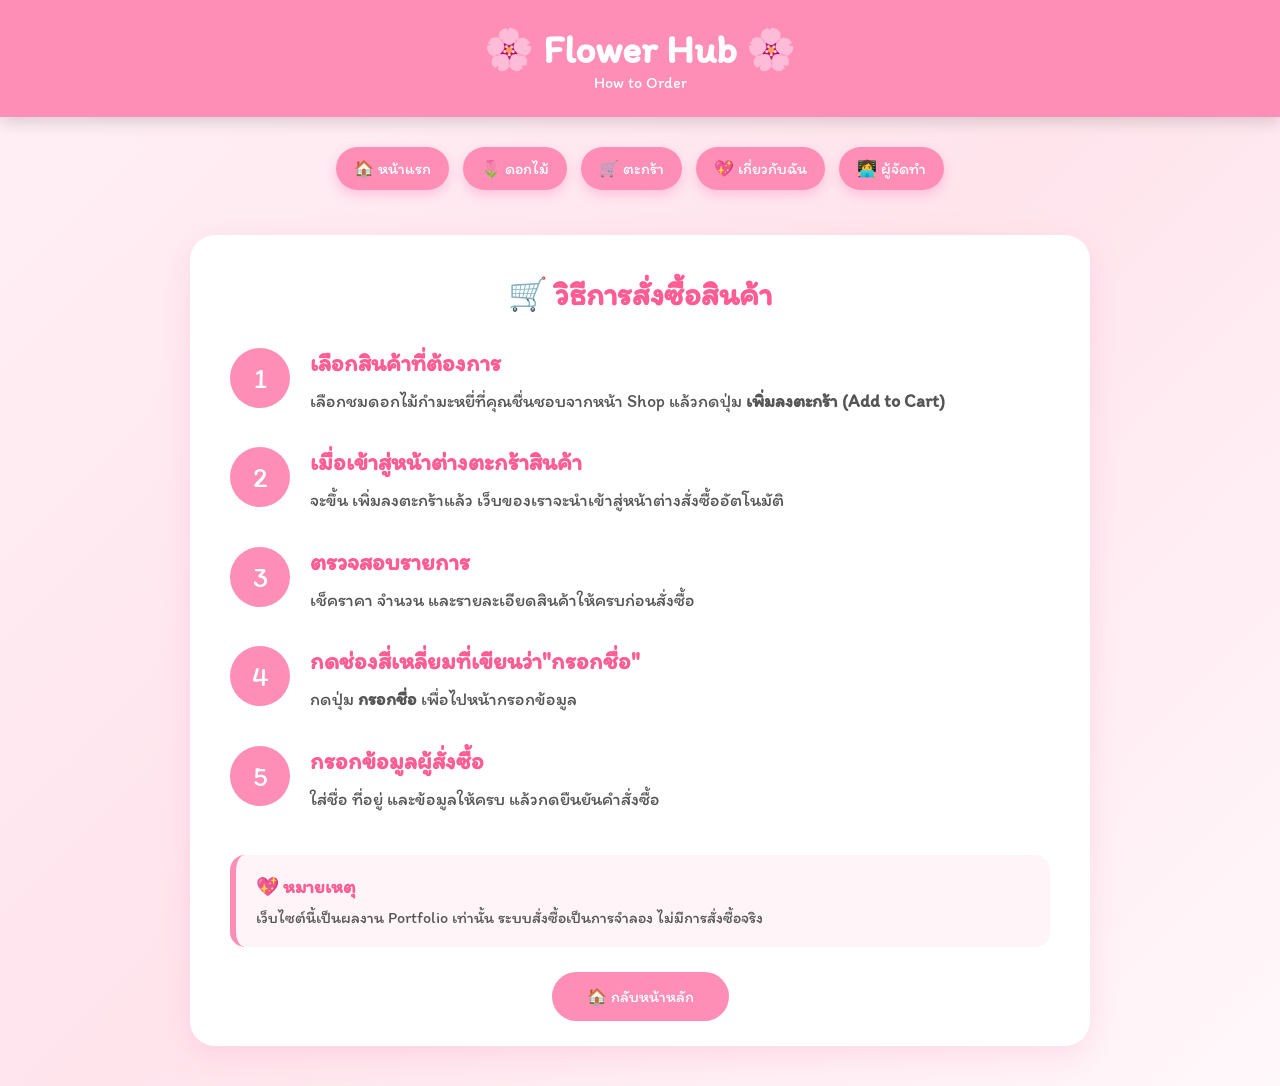
<file: howto.html>
<!DOCTYPE html>
<html lang="th">
<head>
<meta charset="UTF-8">
<meta name="viewport" content="width=device-width, initial-scale=1.0">

<title>Flower Hub | วิธีสั่งซื้อ</title>

<link href="https://fonts.googleapis.com/css2?family=Itim&display=swap" rel="stylesheet">

<style>
*{
    margin:0;
    padding:0;
    box-sizing:border-box;
    font-family:'Itim',cursive;
}

body{
    background:linear-gradient(135deg,#fff0f6,#ffe4ec,#fff8fb);
    color:#555;
}

/* ===== เมนู ===== */
.menu{
    text-align:center;
    margin:25px 0;
}

.mainbutton{
    display:inline-block;
    background:#ff8eb6;
    color:white;
    padding:12px 18px;
    margin:5px;
    border-radius:30px;
    text-decoration:none;
    transition:0.3s;
    box-shadow:0 5px 12px rgba(255,105,180,0.3);
    font-size:16px;
}

.mainbutton:hover{
    background:#ff5c93;
    transform:scale(1.05);
}

/* ===== Header ===== */
header{
    background:#ff8eb6;
    color:white;
    padding:25px;
    text-align:center;
    box-shadow:0 5px 15px rgba(0,0,0,.15);
}

header h1{
    font-size:40px;
}

/* ===== กล่องหลัก ===== */
.container{
    max-width:900px;
    margin:40px auto;
    background:white;
    border-radius:25px;
    padding:40px;
    box-shadow:0 10px 30px rgba(255,150,190,.25);
}

.title{
    text-align:center;
    color:#ff5c93;
    margin-bottom:35px;
    font-size:32px;
}

/* ===== step ===== */
.step{
    display:flex;
    gap:20px;
    margin-bottom:30px;
    align-items:flex-start;
}

.number{
    width:60px;
    height:60px;
    border-radius:50%;
    background:#ff8eb6;
    color:white;
    display:flex;
    justify-content:center;
    align-items:center;
    font-size:28px;
    flex-shrink:0;
}

.content h2{
    color:#ff5c93;
    margin-bottom:8px;
}

.content p{
    line-height:1.8;
    font-size:18px;
}

/* ===== note ===== */
.note{
    margin-top:40px;
    background:#fff5f8;
    border-left:6px solid #ff8eb6;
    padding:20px;
    border-radius:15px;
}

.note h3{
    color:#ff5c93;
    margin-bottom:10px;
}

/* ===== back ===== */
.back{
    margin-top:40px;
    text-align:center;
}

.back a{
    background:#ff8eb6;
    color:white;
    padding:15px 35px;
    border-radius:50px;
    text-decoration:none;
    transition:.3s;
}

.back a:hover{
    background:#ff5c93;
}
</style>

</head>

<body>

<header>
<h1>🌸 Flower Hub 🌸</h1>
<p>How to Order</p>
</header>

<!-- เมนู -->
<div class="menu">
<a href="index.html" class="mainbutton">🏠 หน้าแรก</a>
<a href="flower.html" class="mainbutton">🌷 ดอกไม้</a>
<a href="cart.html" class="mainbutton">🛒 ตะกร้า</a>
<a href="about.html" class="mainbutton">💖 เกี่ยวกับฉัน</a>
<a href="Developer.html" class="mainbutton">👩‍💻 ผู้จัดทำ</a>
</div>

<!-- กล่องหลัก -->
<div class="container">

<h1 class="title">🛒 วิธีการสั่งซื้อสินค้า</h1>

<div class="step">
<div class="number">1</div>
<div class="content">
<h2>เลือกสินค้าที่ต้องการ</h2>
<p>เลือกชมดอกไม้กำมะหยี่ที่คุณชื่นชอบจากหน้า Shop แล้วกดปุ่ม <b>เพิ่มลงตะกร้า (Add to Cart)</b></p>
</div>
</div>

<div class="step">
<div class="number">2</div>
<div class="content">
<h2>เมื่อเข้าสู่หน้าต่างตะกร้าสินค้า</h2>
<p>จะขึ้น เพิ่มลงตะกร้าแล้ว เว็บของเราจะนำเข้าสู่หน้าต่างสั่งซื้ออัตโนมัติ</p>
</div>
</div>

<div class="step">
<div class="number">3</div>
<div class="content">
<h2>ตรวจสอบรายการ</h2>
<p>เช็คราคา จำนวน และรายละเอียดสินค้าให้ครบก่อนสั่งซื้อ</p>
</div>
</div>

<div class="step">
<div class="number">4</div>
<div class="content">
<h2>กดช่องสี่เหลี่ยมที่เขียนว่า"กรอกชื่อ"</h2>
<p>กดปุ่ม <b>กรอกชื่อ</b> เพื่อไปหน้ากรอกข้อมูล</p>
</div>
</div>

<div class="step">
<div class="number">5</div>
<div class="content">
<h2>กรอกข้อมูลผู้สั่งซื้อ</h2>
<p>ใส่ชื่อ ที่อยู่ และข้อมูลให้ครบ แล้วกดยืนยันคำสั่งซื้อ</p>
</div>
</div>

<div class="note">
<h3>💖 หมายเหตุ</h3>
<p>
เว็บไซต์นี้เป็นผลงาน Portfolio เท่านั้น ระบบสั่งซื้อเป็นการจำลอง ไม่มีการสั่งซื้อจริง
</p>
</div>

<div class="back">
<a href="index.html">🏠 กลับหน้าหลัก</a>
</div>

</div>

</body>
</html>
</file>
